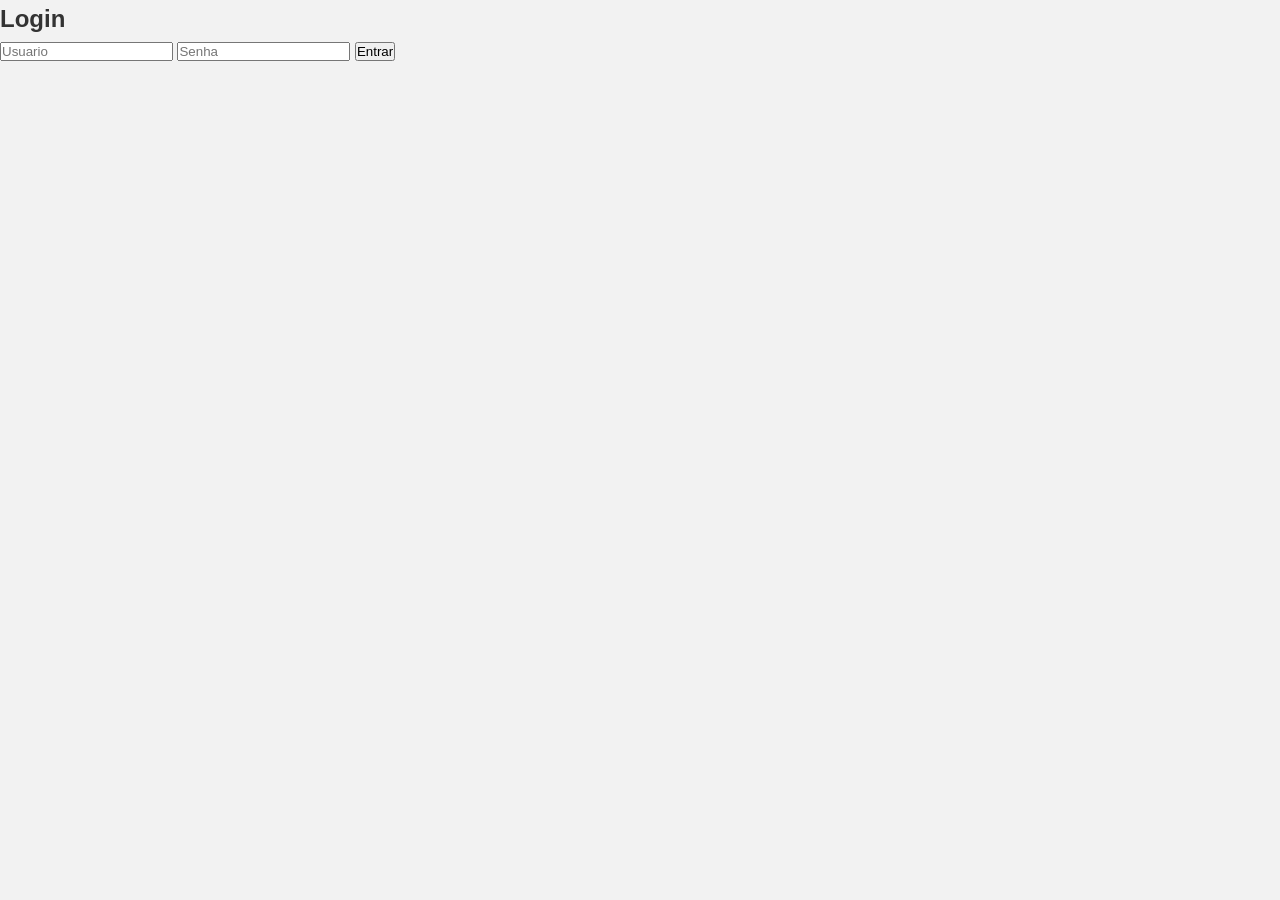
<file: index.html>
<!DOCTYPE html>
<html lang="pt-BR">
<head>
    <meta charset="UTF-8">
    <title>Login</title>
    <link rel="stylesheet" href="style.css">
</head> 
<body> 
    <form id="form">
        <h2>Login</h2>
        <input type="text" id="usuario" placeholder="Usuario" required>
        <input type="password" id="senha" placeholder="Senha" required>
        <button type="submit">Entrar</button>
    </form>

    <script src="script.js"></script>
</body>
</html>
</file>
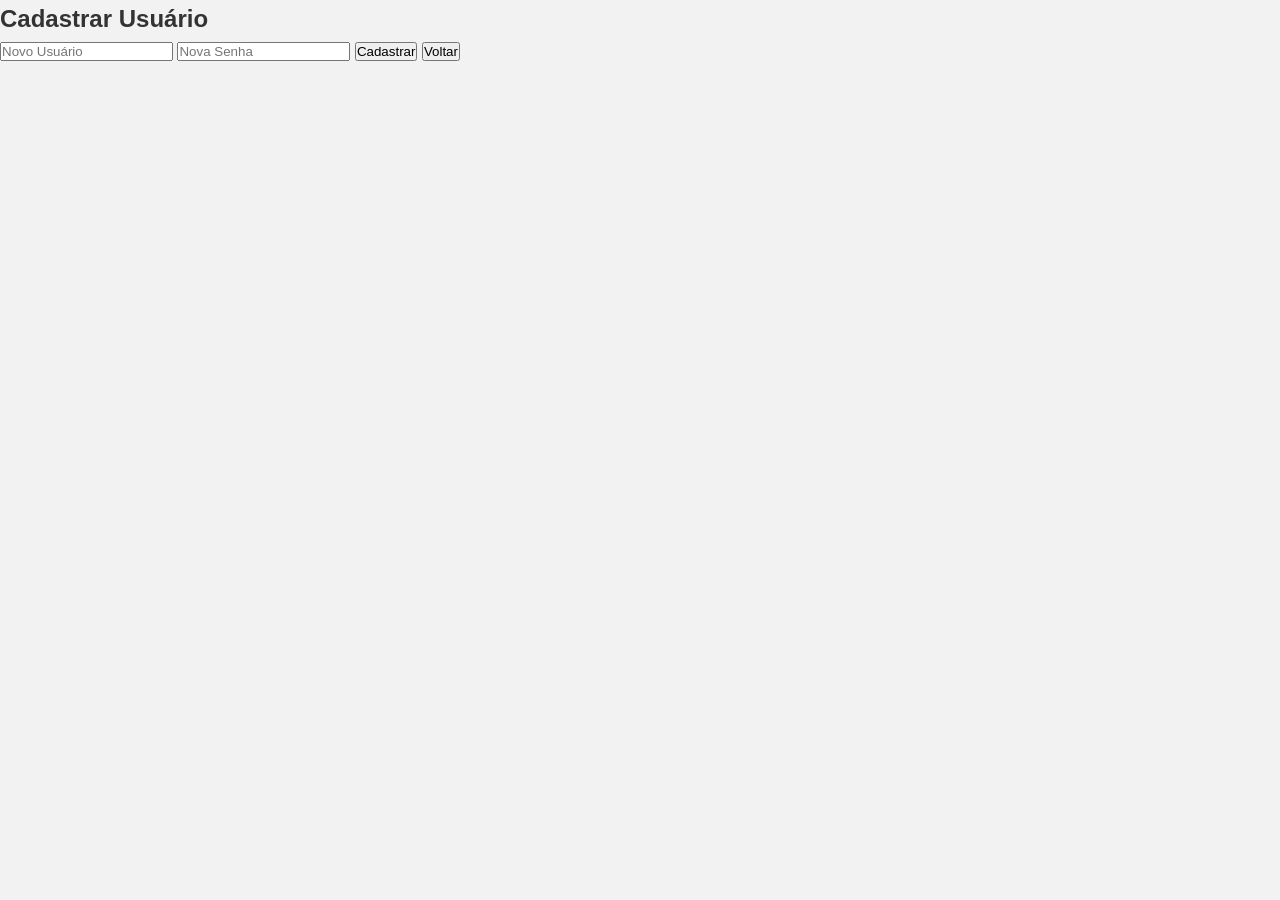
<file: cadastro.html>
<!DOCTYPE html>
<html lang="pt-BR">
<head>
    <meta charset="UTF-8">
    <meta name="viewport" content="width=device-width, initial-scale=1.0">
    <title>Cadastro</title>
    <link rel="stylesheet" href="style.css">
</head>
<body>
    <form id="formCadastro">
        <h2>Cadastrar Usuário</h2>
        <input type="text" id="novoUsuario" placeholder="Novo Usuário" required>
        <input type="password" id="novaSenha" placeholder="Nova Senha" required>
        <button type="submit"> Cadastrar </button>
        <button type="button" id="btnVoltarHome" class="btn-secundário"> Voltar </button>
    </form>

    <script src="script.js"></script>
    <script>
        const usuarioLogado = localStorage.getItem('usuarioLogado');
        if(usuarioLogado){
            window.location.href='index.html';
        }
        document.getElementById('btnVoltarHome').addEventListener('click', function(){
            window.location.href='home.html';
        });
    </script>
</body>
</html>
</file>
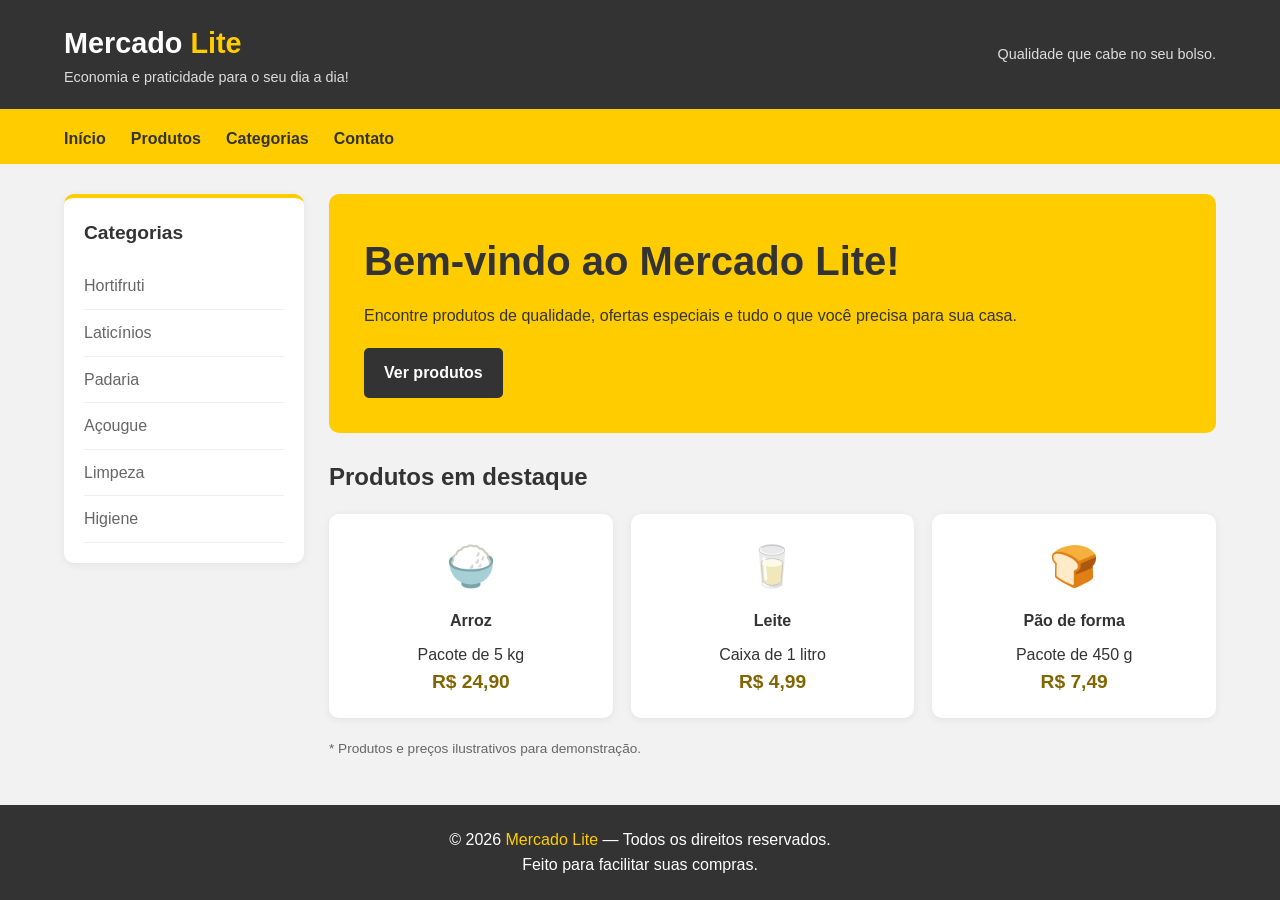
<file: home.html>
<!DOCTYPE html>
<html lang="pt-BR">
<head>
    <meta charset="UTF-8">
    <meta name="viewport" content="width=device-width, initial-scale=1.0">
    <meta name="description" content="Mercado Lite - qualidade, economia e praticidade.">

    <title>Mercado Lite | Início</title>

    <link rel="stylesheet" href="style.css">
</head>

<body>

    <header>
        <div>
            <div class="logo">Mercado <span>Lite</span></div>
            <p>Economia e praticidade para o seu dia a dia!</p>
        </div>

        <p>Qualidade que cabe no seu bolso.</p>
    </header>

    <nav aria-label="Navegação principal">
        <ul>
            <li><a href="#inicio">Início</a></li>
            <li><a href="#produtos">Produtos</a></li>
            <li><a href="#categorias">Categorias</a></li>
            <li><a href="#contato">Contato</a></li>
        </ul>
    </nav>

    <div class="layout">

        <aside id="categorias" aria-label="Categorias de produtos">
            <h2>Categorias</h2>

            <ul>
                <li><a href="#produtos">Hortifruti</a></li>
                <li><a href="#produtos">Laticínios</a></li>
                <li><a href="#produtos">Padaria</a></li>
                <li><a href="#produtos">Açougue</a></li>
                <li><a href="#produtos">Limpeza</a></li>
                <li><a href="#produtos">Higiene</a></li>
            </ul>
        </aside>

        <main id="inicio">

            <section class="banner">
                <h1>Bem-vindo ao Mercado Lite!</h1>

                <p>
                    Encontre produtos de qualidade, ofertas especiais
                    e tudo o que você precisa para sua casa.
                </p>

                <a href="#produtos" class="botao">Ver produtos</a>
            </section>

            <section id="produtos">
                <h2 class="secao-titulo">Produtos em destaque</h2>

                <div class="produtos">

                    <article class="produto">
                        <div class="produto-icone" aria-hidden="true">🍚</div>
                        <h3>Arroz</h3>
                        <p>Pacote de 5 kg</p>
                        <p class="preco">R$ 24,90</p>
                    </article>

                    <article class="produto">
                        <div class="produto-icone" aria-hidden="true">🥛</div>
                        <h3>Leite</h3>
                        <p>Caixa de 1 litro</p>
                        <p class="preco">R$ 4,99</p>
                    </article>

                    <article class="produto">
                        <div class="produto-icone" aria-hidden="true">🍞</div>
                        <h3>Pão de forma</h3>
                        <p>Pacote de 450 g</p>
                        <p class="preco">R$ 7,49</p>
                    </article>

                </div>

                <p class="observacao">
                    * Produtos e preços ilustrativos para demonstração.
                </p>
            </section>

        </main>

    </div>

    <footer id="contato">
        <p>
            &copy; 2026 <span>Mercado Lite</span> —
            Todos os direitos reservados.
        </p>

        <p>Feito para facilitar suas compras.</p>
    </footer>

</body>
</html>
</file>
<file: style.css>
:root {
    --cinza-escuro: #333333;
    --cinza-medio: #666666;
    --cinza-claro: #f2f2f2;
    --amarelo: #ffcc00;
    --branco: #ffffff;
}

* {
    margin: 0;
    padding: 0;
    box-sizing: border-box;
}

body {
    font-family: Arial, Helvetica, sans-serif;
    background-color: var(--cinza-claro);
    color: var(--cinza-escuro);
    line-height: 1.6;
    min-height: 100vh;
    display: flex;
    flex-direction: column;
}

/* Cabeçalho */
header {
    background-color: var(--cinza-escuro);
    color: var(--branco);
    padding: 20px 5%;
    display: flex;
    align-items: center;
    justify-content: space-between;
    flex-wrap: wrap;
    gap: 15px;
    border-bottom: 5px solid var(--amarelo);
}

.logo {
    font-size: 1.8rem;
    font-weight: bold;
}

.logo span {
    color: var(--amarelo);
}

header p {
    color: #dddddd;
    font-size: 0.9rem;
}

/* Navegação */
nav {
    background-color: var(--amarelo);
    padding: 12px 5%;
}

nav ul {
    list-style: none;
    display: flex;
    flex-wrap: wrap;
    gap: 25px;
}

nav a {
    color: var(--cinza-escuro);
    text-decoration: none;
    font-weight: bold;
}

nav a:hover,
nav a:focus {
    text-decoration: underline;
}

/* Layout principal */
.layout {
    display: grid;
    grid-template-columns: 240px 1fr;
    gap: 25px;
    padding: 30px 5%;
    flex: 1;
    align-items: start;
}

/* Barra lateral */
aside {
    background-color: var(--branco);
    padding: 20px;
    border-radius: 10px;
    border-top: 4px solid var(--amarelo);
    box-shadow: 0 2px 8px #00000010;
}

aside h2 {
    font-size: 1.2rem;
    margin-bottom: 15px;
}

aside ul {
    list-style: none;
}

aside li {
    padding: 10px 0;
    border-bottom: 1px solid #eeeeee;
}

aside a {
    color: var(--cinza-medio);
    text-decoration: none;
}

aside a:hover {
    color: var(--cinza-escuro);
}

/* Conteúdo principal */
main {
    min-width: 0;
}

.banner {
    background-color: var(--amarelo);
    padding: 35px;
    border-radius: 10px;
    margin-bottom: 25px;
}

.banner h1 {
    font-size: clamp(1.7rem, 4vw, 2.5rem);
    margin-bottom: 10px;
}

.banner p {
    margin-bottom: 20px;
}

.botao {
    display: inline-block;
    background-color: var(--cinza-escuro);
    color: var(--branco);
    padding: 12px 20px;
    border-radius: 5px;
    text-decoration: none;
    font-weight: bold;
}

.botao:hover {
    background-color: var(--cinza-medio);
}

/* Produtos */
.secao-titulo {
    margin-bottom: 18px;
    font-size: 1.5rem;
}

.produtos {
    display: grid;
    grid-template-columns: repeat(3, minmax(0, 1fr));
    gap: 18px;
}

.produto {
    background-color: var(--branco);
    padding: 20px;
    border-radius: 10px;
    text-align: center;
    box-shadow: 0 2px 8px #00000010;
}

.produto-icone {
    font-size: 2.5rem;
    margin-bottom: 10px;
}

.produto h3 {
    font-size: 1rem;
    margin-bottom: 8px;
}

.preco {
    color: #806500;
    font-size: 1.2rem;
    font-weight: bold;
}

.observacao {
    color: var(--cinza-medio);
    font-size: 0.85rem;
    margin-top: 20px;
}

/* Rodapé */
footer {
    background-color: var(--cinza-escuro);
    color: var(--branco);
    text-align: center;
    padding: 22px 5%;
    margin-top: auto;
}

footer span {
    color: var(--amarelo);
}

/* Responsividade */
@media (max-width: 900px) {
    .layout {
        grid-template-columns: 200px 1fr;
    }

    .produtos {
        grid-template-columns: repeat(2, minmax(0, 1fr));
    }
}

@media (max-width: 600px) {
    header {
        flex-direction: column;
        align-items: flex-start;
    }

    nav ul {
        gap: 12px 20px;
    }

    .layout {
        grid-template-columns: 1fr;
        padding: 20px 5%;
    }

    .produtos {
        grid-template-columns: 1fr;
    }

    .banner {
        padding: 25px;
    }
}
</file>
